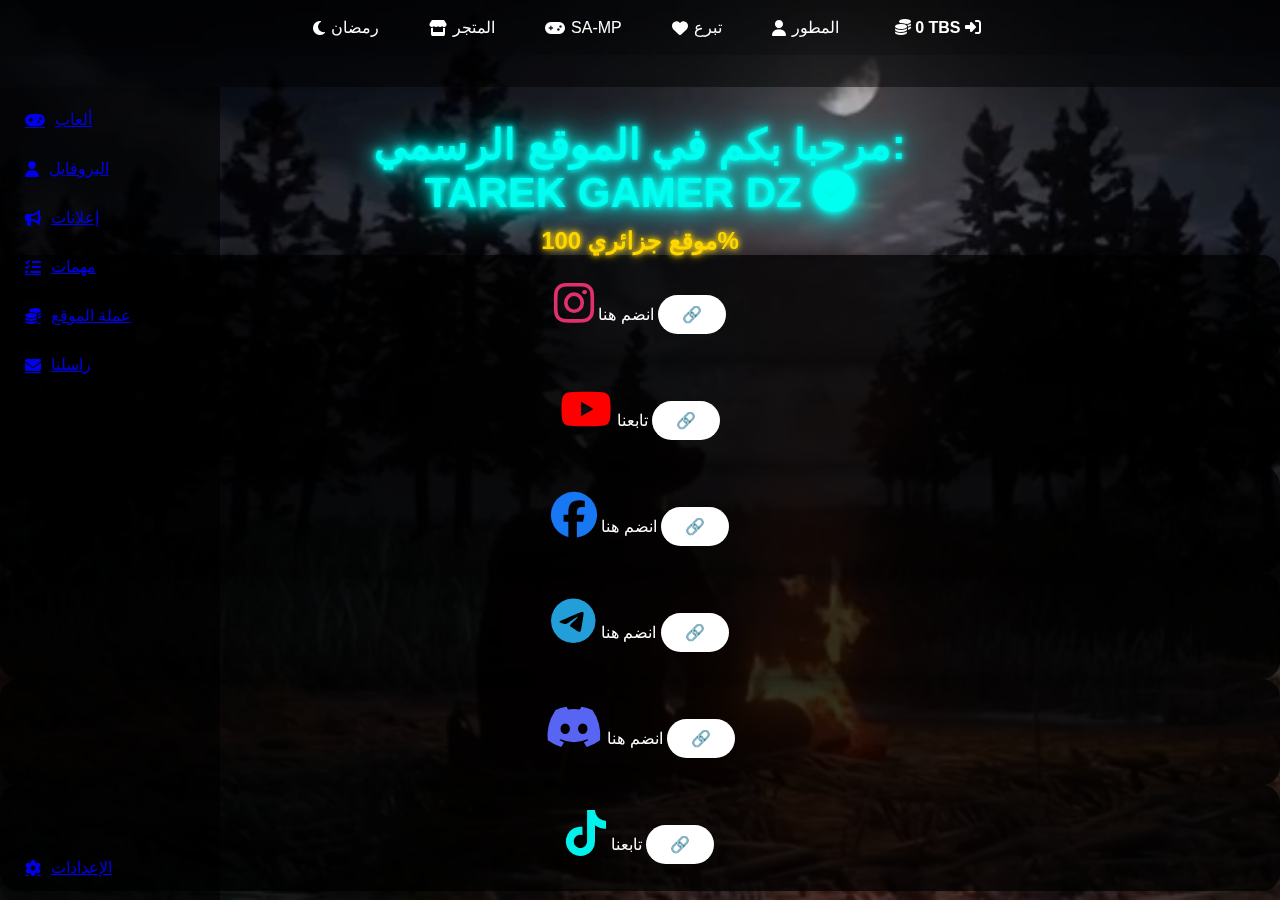
<file: index.html>
<!DOCTYPE html>
<html lang="ar">
<head>
<meta charset="UTF-8">
<meta name="viewport" content="width=device-width, initial-scale=1.0">
<title>TAREK GAMER DZ</title>

<!-- Font Awesome -->
<link rel="stylesheet" href="https://cdnjs.cloudflare.com/ajax/libs/font-awesome/6.5.0/css/all.min.css">

<!-- Google Fonts -->
<link href="https://fonts.googleapis.com/css2?family=Cairo:wght@700&family=Roboto:wght@400;700&display=swap" rel="stylesheet">

<!-- CSS -->
<link rel="stylesheet" href="style.css">
</head>
<body>

<!-- خلفية الفيديو -->
<video autoplay muted loop id="bg-video">
  <source src="video.mp4" type="video/mp4">
</video>

<!-- أصوات -->
<audio id="bgMusic" src="music.mp3" loop></audio>
<audio id="clickSound" src="click.mp3"></audio>

<!-- الشريط العلوي -->
<nav class="top-nav">
  <a href="#"><i class="fa-solid fa-moon"></i><span>رمضان</span></a>
  <a href="#"><i class="fa-solid fa-store"></i><span>المتجر</span></a>
  <a href="#"><i class="fa-solid fa-gamepad"></i><span>SA-MP</span></a>
  <a href="#"><i class="fa-solid fa-heart"></i><span>تبرع</span></a>
  <a href="#"><i class="fa-solid fa-user"></i><span>المطور</span></a>
  
  <div class="currency-counter">
    <i class="fa-solid fa-coins"></i> <span id="coins">0</span> TBS
    <i class="fa-solid fa-right-to-bracket login-icon"></i>
  </div>
</nav>

<!-- شريط الترحيب المتحرك -->
<div class="welcome-bar">
  <div class="welcome-text">
    مرحبا بيك في موقع صانع المحتوى TAREK GAMER DZ الموقع الأول من نوعه فالجزائر
  </div>
</div>

<!-- الشريط الجانبي -->
<aside class="sidebar">
  <a href="#"><i class="fa-solid fa-gamepad"></i> ألعاب</a>
  <a href="#"><i class="fa-solid fa-user"></i> البروفايل</a>
  <a href="#"><i class="fa-solid fa-bullhorn"></i> إعلانات</a>
  <a href="#"><i class="fa-solid fa-list-check"></i> مهمات</a>
  <a href="#"><i class="fa-solid fa-coins"></i> عملة الموقع</a>
  <a href="#"><i class="fa-solid fa-envelope"></i> راسلنا</a>
  <div class="sidebar-bottom">
    <a href="#"><i class="fa-solid fa-gear"></i> الإعدادات</a>
  </div>
</aside>

<!-- العنوان الرئيسي -->
<header class="main-header">
  <h1>مرحبا بكم في الموقع الرسمي:</h1>
  <h1 class="site-name">TAREK GAMER DZ <i class="fa-solid fa-check-circle"></i></h1>
  <h2>موقع جزائري 100%</h2>
</header>

<!-- المحتوى الرئيسي – بطاقات التواصل -->
<div class="social-bottom">
  <div class="social-card instagram">
    <i class="fab fa-instagram"></i>
    <span>انضم هنا</span>
    <a href="https://www.instagram.com/tarek.gamer.dz?igsh=MWsyMDFqaThqanJhcQ==" target="_blank">🔗</a>
  </div>
  <div class="social-card youtube">
    <i class="fab fa-youtube"></i>
    <span>تابعنا</span>
    <a href="https://youtube.com/@tarek.gamer.dz25" target="_blank">🔗</a>
  </div>
  <div class="social-card facebook">
    <i class="fab fa-facebook"></i>
    <span>انضم هنا</span>
    <a href="https://www.facebook.com/profile.php?id=61584525416113" target="_blank">🔗</a>
  </div>
  <div class="social-card telegram">
    <i class="fab fa-telegram"></i>
    <span>انضم هنا</span>
    <a href="https://t.me/tarek_gamer_dz" target="_blank">🔗</a>
  </div>
  <div class="social-card discord">
    <i class="fab fa-discord"></i>
    <span>انضم هنا</span>
    <a href="https://discord.gg/qBBmYUJe9" target="_blank">🔗</a>
  </div>
  <div class="social-card tiktok">
    <i class="fab fa-tiktok"></i>
    <span>تابعنا</span>
    <a href="https://vm.tiktok.com/ZS91aw54DmKL7-Wk7Lr/" target="_blank">🔗</a>
  </div>
</div>

<!-- JS -->
<script src="script.js"></script>
</body>
  </html>
</file>
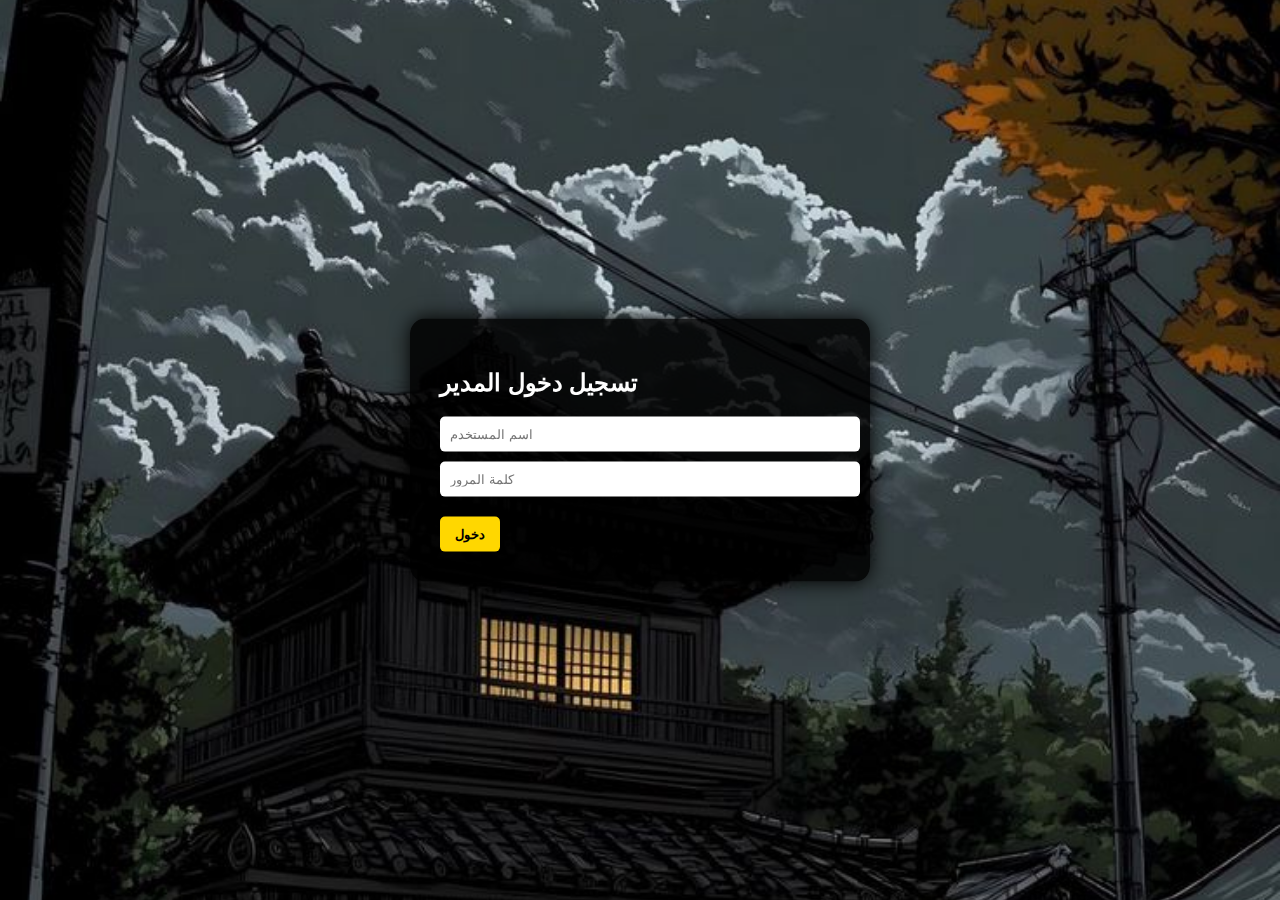
<file: admin.html>
<!DOCTYPE html>
<html lang="ar">
<head>
<meta charset="UTF-8">
<title>صفحة المدير - TAREK GAMER DZ</title>
<link rel="stylesheet" href="admin.css">
<link rel="stylesheet" href="https://cdnjs.cloudflare.com/ajax/libs/font-awesome/6.5.1/css/all.min.css">
</head>
<body>

<!-- الخلفية -->
<div class="admin-bg">
  <img src="tarek.png" alt="خلفية المدير">
</div>

<!-- موسيقى الخلفية -->
<audio autoplay loop id="admin-music">
  <source src="music.mp3" type="audio/mpeg">
</audio>

<!-- نافذة تسجيل الدخول للمدير -->
<div class="admin-login-box" id="admin-login-box">
  <h2>تسجيل دخول المدير</h2>
  <input type="text" id="admin-username" placeholder="اسم المستخدم">
  <input type="password" id="admin-password" placeholder="كلمة المرور">
  <button id="admin-login-btn">دخول</button>
</div>

<!-- لوحة بيانات المستخدمين -->
<div class="admin-panel" id="admin-panel" style="display:none;">
  <h2>مرحبا بك أيها المدير</h2>
  <div id="users-list"></div>
  <button id="admin-logout-btn">تسجيل الخروج</button>
</div>

<script src="admin.js"></script>
</body>
</html>
</file>
<file: style.css>
/* ==== تصفير شامل ==== */
* { margin:0; padding:0; box-sizing:border-box; }
html, body { width:100%; height:100%; font-family:'Segoe UI', Arial, sans-serif; overflow-x:hidden; color:white; }

/* خلفية الفيديو */
#bg-video { position:fixed; top:0; left:0; width:100%; height:100%; object-fit:cover; z-index:-1; }

/* الشريط العلوي */
.top-nav { position:fixed; top:0; left:0; width:100%; height:55px; background:rgba(0,0,0,0.6); display:flex; justify-content:center; align-items:center; gap:22px; z-index:1000; }
.top-nav a { color:#fff; text-decoration:none; padding:6px 14px; display:flex; align-items:center; gap:6px; border-radius:10px; transition:0.3s ease; }
.top-nav a:hover { background:rgba(255,255,255,0.15); transform:scale(1.05); }
.currency-counter { margin-left:20px; font-weight:bold; }

/* شريط الترحيب */
.welcome-bar { position:fixed; top:55px; left:0; width:100%; height:32px; background:rgba(0,0,0,0.5); overflow:hidden; z-index:999; }
.welcome-text { white-space:nowrap; padding-left:100%; font-size:16px; line-height:32px; color:#ffd700; animation:scrollText 30s linear infinite; }
@keyframes scrollText { from { transform:translateX(0); } to { transform:translateX(-100%); } }

/* الشريط الجانبي */
.sidebar { position:fixed; top:87px; left:0; width:220px; height:calc(100% - 87px); background:rgba(0,0,0,0.6); padding:15px; display:flex; flex-direction:column; gap:14px; z-index:900; }
.sidebar a { display:flex; align-items:center; gap:10px; padding:8px 10px; border-radius:8px; cursor:pointer; transition:0.25s; }
.sidebar a:hover { background:rgba(255,255,255,0.15); }
.sidebar-bottom { margin-top:auto; }

/* العنوان الرئيسي */
.main-header { text-align:center; margin-top:120px; }
.main-header h1 { font-size:42px; color:#00fff0; text-shadow: 0 0 5px #00fff0, 0 0 10px #00fff0, 0 0 20px #00fff0, 0 0 40px #00fff0; animation: neonGlow 1.5s ease-in-out infinite alternate; }
.main-header h1 span { color:#ff00ff; }
.main-header h2 { font-size:24px; color:#ffd700; margin-top:10px; text-shadow: 0 0 5px #ffd700, 0 0 10px #ffd700; }

/* تأثير النيون */
@keyframes neonGlow {
  from { text-shadow: 0 0 5px #00fff0, 0 0 10px #00fff0, 0 0 20px #00fff0, 0 0 40px #00fff0; }
  to { text-shadow: 0 0 10px #00fff0, 0 0 20px #00fff0, 0 0 30px #00fff0, 0 0 50px #00fff0; }
}

/* المحتوى الرئيسي – بطاقات التواصل */
.content { margin-left:240px; margin-top:180px; padding:30px; display:grid; grid-template-columns:repeat(auto-fit,minmax(230px,1fr)); gap:28px; }
.social-card { background:rgba(0,0,0,0.8); border-radius:18px; padding:25px; text-align:center; box-shadow:0 0 25px rgba(0,0,0,0.6); transition:0.35s ease; }
.social-card:hover { transform:translateY(-10px) scale(1.05); }
.social-card i { font-size:46px; margin-bottom:10px; }
.social-card h3 { margin-bottom:10px; }
.social-card a { display:inline-block; padding:10px 24px; border-radius:30px; background:white; color:black; font-weight:bold; text-decoration:none; }
.instagram i { color:#E1306C; } .youtube i { color:#FF0000; } .facebook i { color:#1877F2; } .telegram i { color:#229ED9; } .discord i { color:#5865F2; } .tiktok i { color:#00f2ea; }

/* استجابة الشاشات الصغيرة */
@media(max-width:768px) { .sidebar{display:none;} .content{margin-left:0; margin-top:180px;} }
</file>
<file: admin.css>
body, html { margin:0; padding:0; font-family: 'Arial', sans-serif; }
.admin-bg img { position: fixed; width: 100%; height: 100%; object-fit: cover; z-index: -1; }
.admin-login-box, .admin-panel { position: fixed; top:50%; left:50%; transform:translate(-50%, -50%); background: rgba(0,0,0,0.85); color:#fff; padding:30px; border-radius:15px; box-shadow: 0 0 20px #000; width: 400px; }
.admin-login-box input { display:block; width:100%; margin:10px 0; padding:10px; border-radius:5px; border:none; }
button { padding:10px 15px; margin-top:10px; border:none; border-radius:5px; cursor:pointer; background: gold; color:#000; font-weight:bold; }
#users-list { max-height: 300px; overflow-y:auto; margin-top:20px; background: rgba(255,255,255,0.1); padding:10px; border-radius:10px; }
#users-list p { padding:5px; border-bottom:1px solid rgba(255,255,255,0.2); }
</file>
